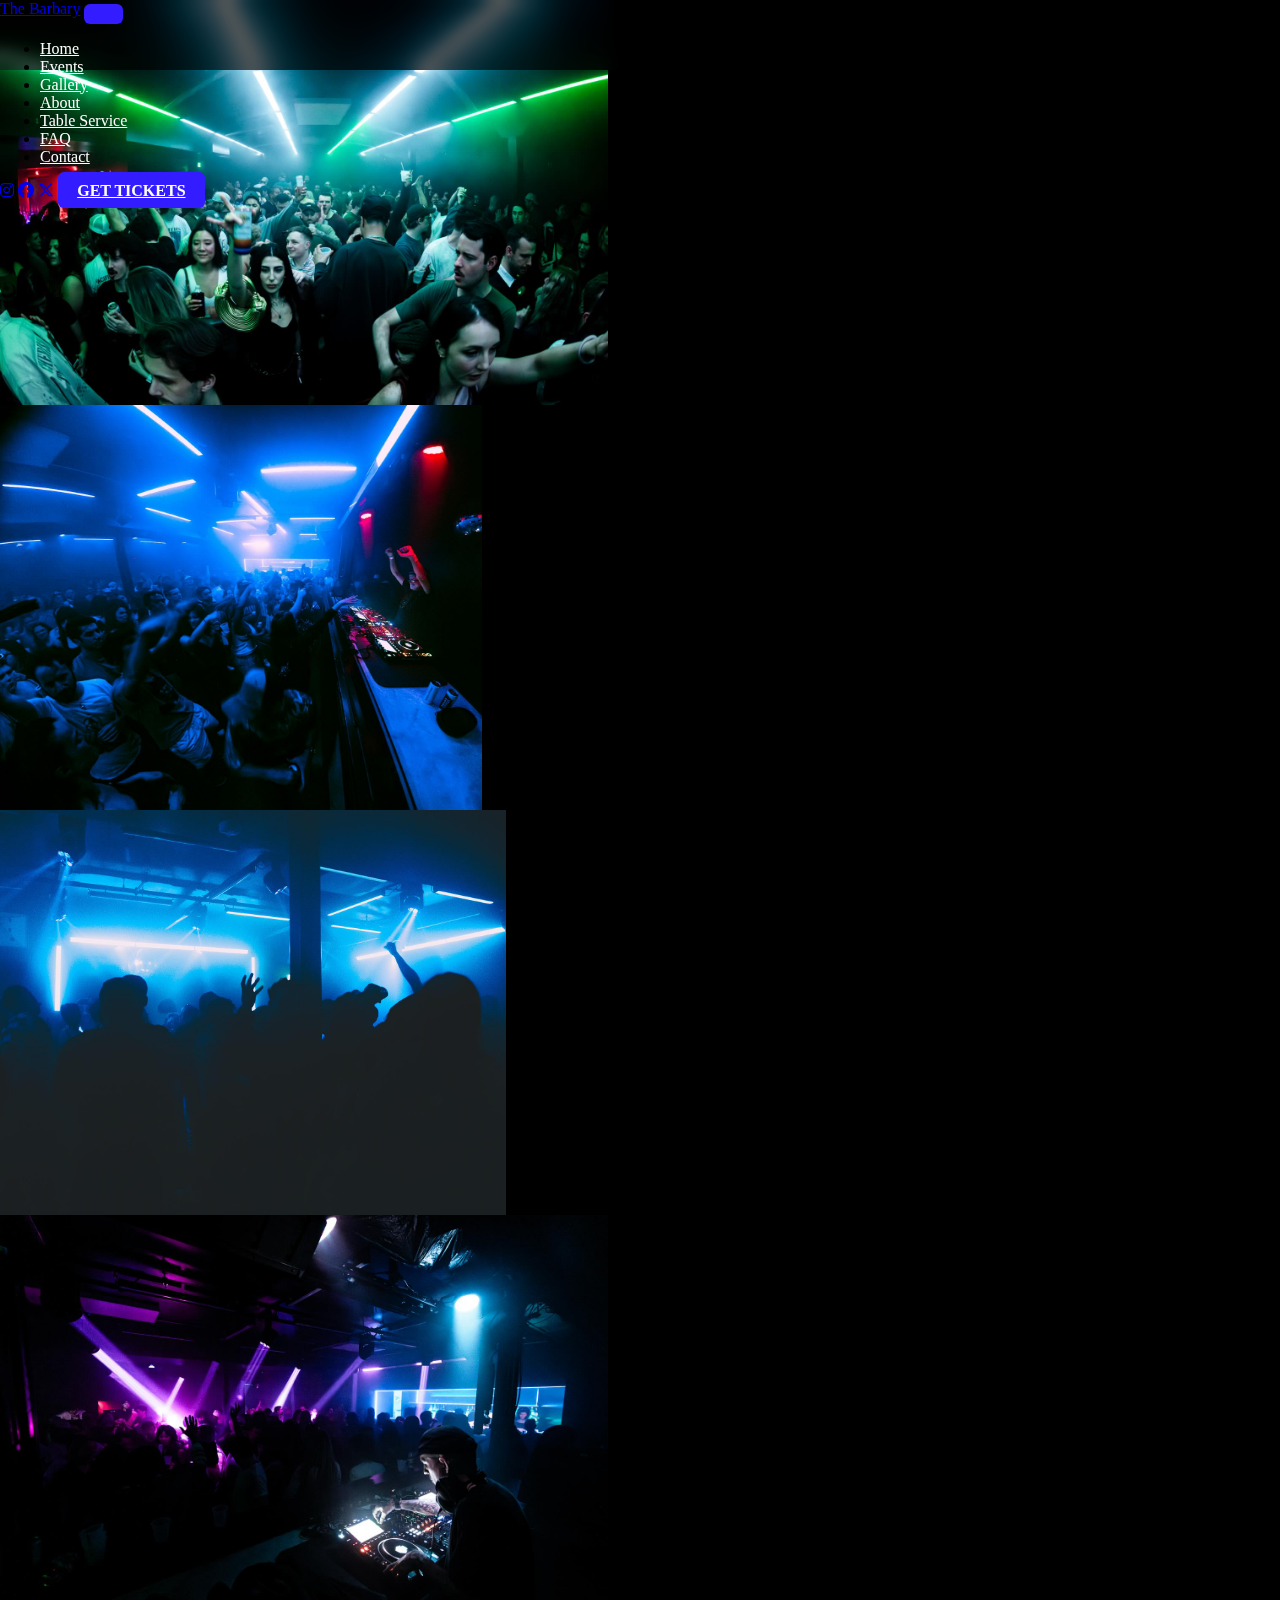
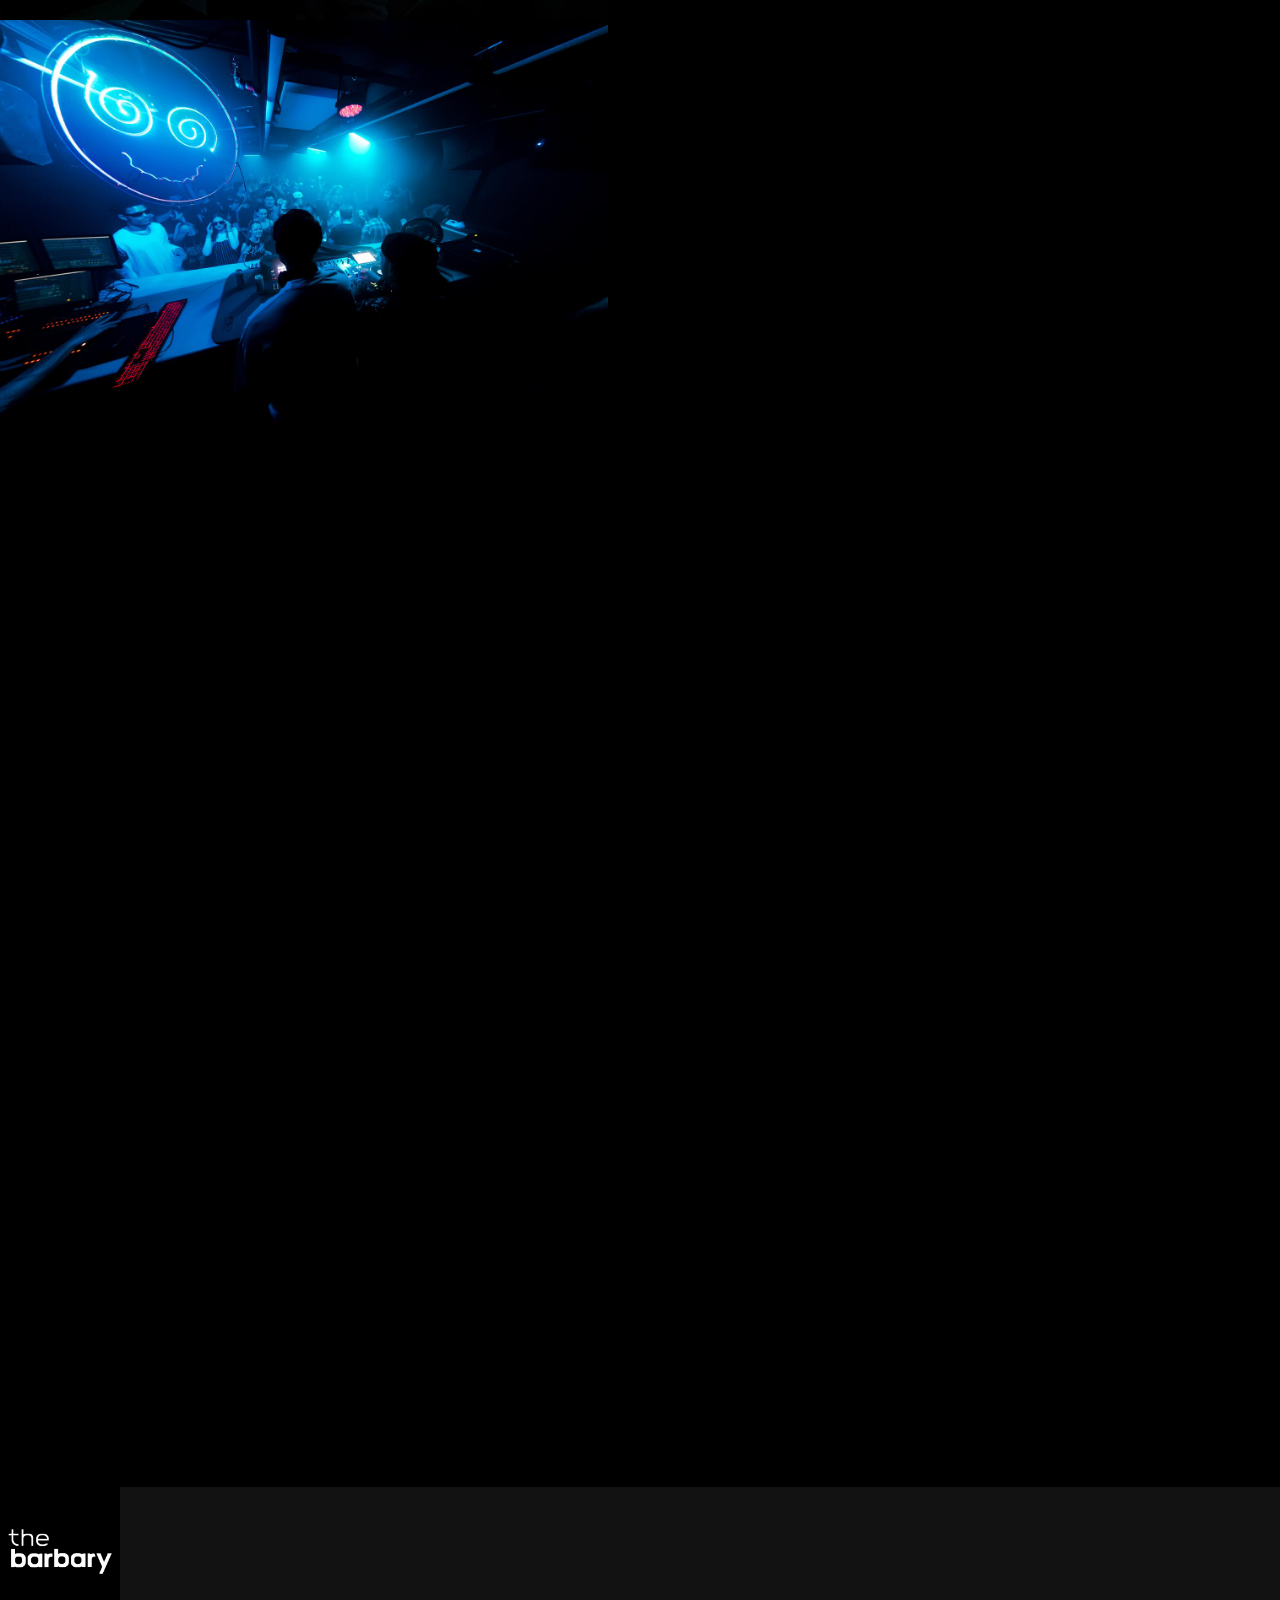
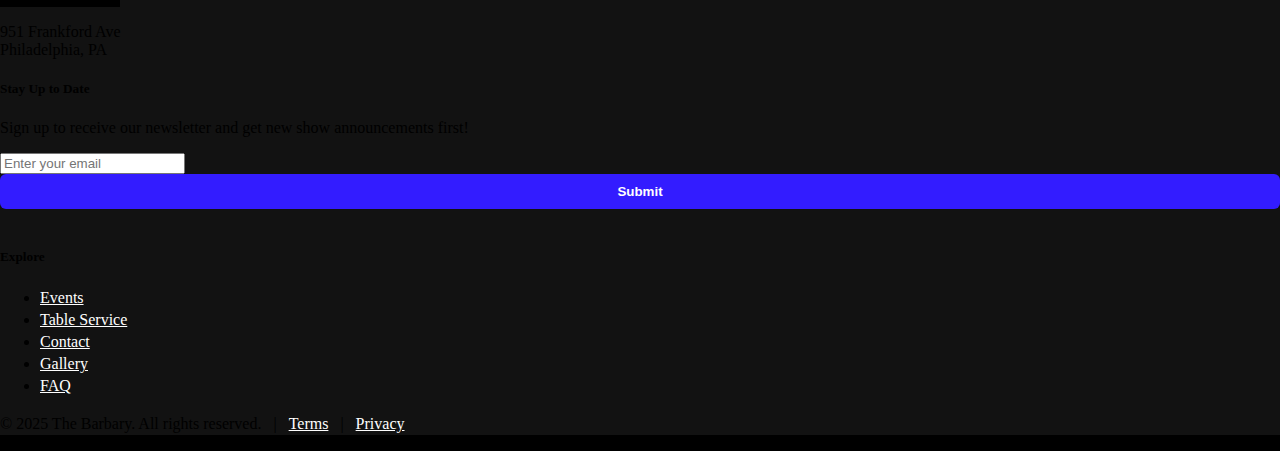
<file: Index.html>
<!doctype html>
<html lang="en">
<head>
  <meta charset="utf-8" />
  <meta name="viewport" content="width=device-width, initial-scale=1" />
  <title>The Barbary</title>

  <!-- Bootstrap CSS for layout and components -->
  <link href="https://cdn.jsdelivr.net/npm/bootstrap@5.3.6/dist/css/bootstrap.min.css" rel="stylesheet" 
    integrity="sha384-4Q6Gf2aSP4eDXB8Miphtr37CMZZQ5oXLH2yaXMJ2w8e2ZtHTl7GptT4jmndRuHDT" crossorigin="anonymous" />

  <!-- Your Custom Styles -->
  <link rel="stylesheet" href="CSS/styles.css" />
  <link rel="stylesheet" href="CSS/index.css" />

  <!-- Font Awesome for icons -->
  <link rel="stylesheet" href="https://cdnjs.cloudflare.com/ajax/libs/font-awesome/6.5.0/css/all.min.css" />
</head>
<body>

  <!-- Navbar placeholder; dynamically loaded -->
  <div id="navbar-placeholder"></div>
  <script src="JS/navbar.js"></script>

  <!-- Hero carousel: rotating banner images with fade effect -->
  <div id="heroCarousel" class="carousel slide carousel-fade" data-bs-ride="carousel" data-bs-interval="7500">
    <div class="carousel-inner">
      <!-- Each carousel-item contains one slide image -->
      <div class="carousel-item active">
        <img src="images/Carousel/the_barbary__2025-04-26T201344.000Z.jpg" 
             class="d-block w-100" 
             style="height: 45vh; min-height: 400px; object-fit: cover;" 
             alt="Slide 1" loading="lazy" />
      </div>
      <div class="carousel-item">
        <img src="images/Carousel/the_barbary__2025-05-10T191426.000Z.jpg" 
             class="d-block w-100" 
             style="height: 45vh; min-height: 400px; object-fit: cover;" 
             alt="Slide 2" loading="lazy" />
      </div>
      <div class="carousel-item">
        <img src="images/Carousel/the_barbary__2025-05-18T203223.000Z.jpg" 
             class="d-block w-100" 
             style="height: 45vh; min-height: 400px; object-fit: cover;" 
             alt="Slide 3" loading="lazy" />
      </div>
      <div class="carousel-item">
        <img src="images/Carousel/the_barbary__2025-05-23T192023.000Z.jpg" 
             class="d-block w-100" 
             style="height: 45vh; min-height: 400px; object-fit: cover;" 
             alt="Slide 4" loading="lazy" />
      </div>
      <div class="carousel-item">
        <img src="images/Carousel/the_barbary__2025-05-31T200832.000Z.jpg" 
             class="d-block w-100" 
             style="height: 45vh; min-height: 400px; object-fit: cover;" 
             alt="Slide 5" loading="lazy" />
      </div>
    </div>
  </div>

  <!-- Events Section: dynamically filled with upcoming events -->
  <section class="events-section py-0">
    <div class="container">
      <h2 class="text-white text-center mb-0 display-5 fw-bold">Upcoming Events</h2>
      <!-- Container for event cards rendered by JS -->
      <div class="row" id="eventsContainer"></div>
    </div>
  </section>

  <!-- Footer placeholder; dynamically loaded -->
  <div id="footer-placeholder"></div>
  <script src="JS/footer.js"></script>

  <!-- Bootstrap JS Bundle for components and functionality -->
  <script src="https://cdn.jsdelivr.net/npm/bootstrap@5.3.6/dist/js/bootstrap.bundle.min.js" crossorigin="anonymous"></script>

  <!-- Event data and rendering scripts -->
  <script src="JS/events.js"></script>        <!-- Contains your eventsData array -->
  <script src="JS/renderEvents.js"></script>  <!-- Contains renderEvents function -->

  <script>
    // Render only events happening in the next 30 days
    renderEvents("eventsContainer", eventsData.length, 30);
  </script>
  
</body>
</html>
</file>
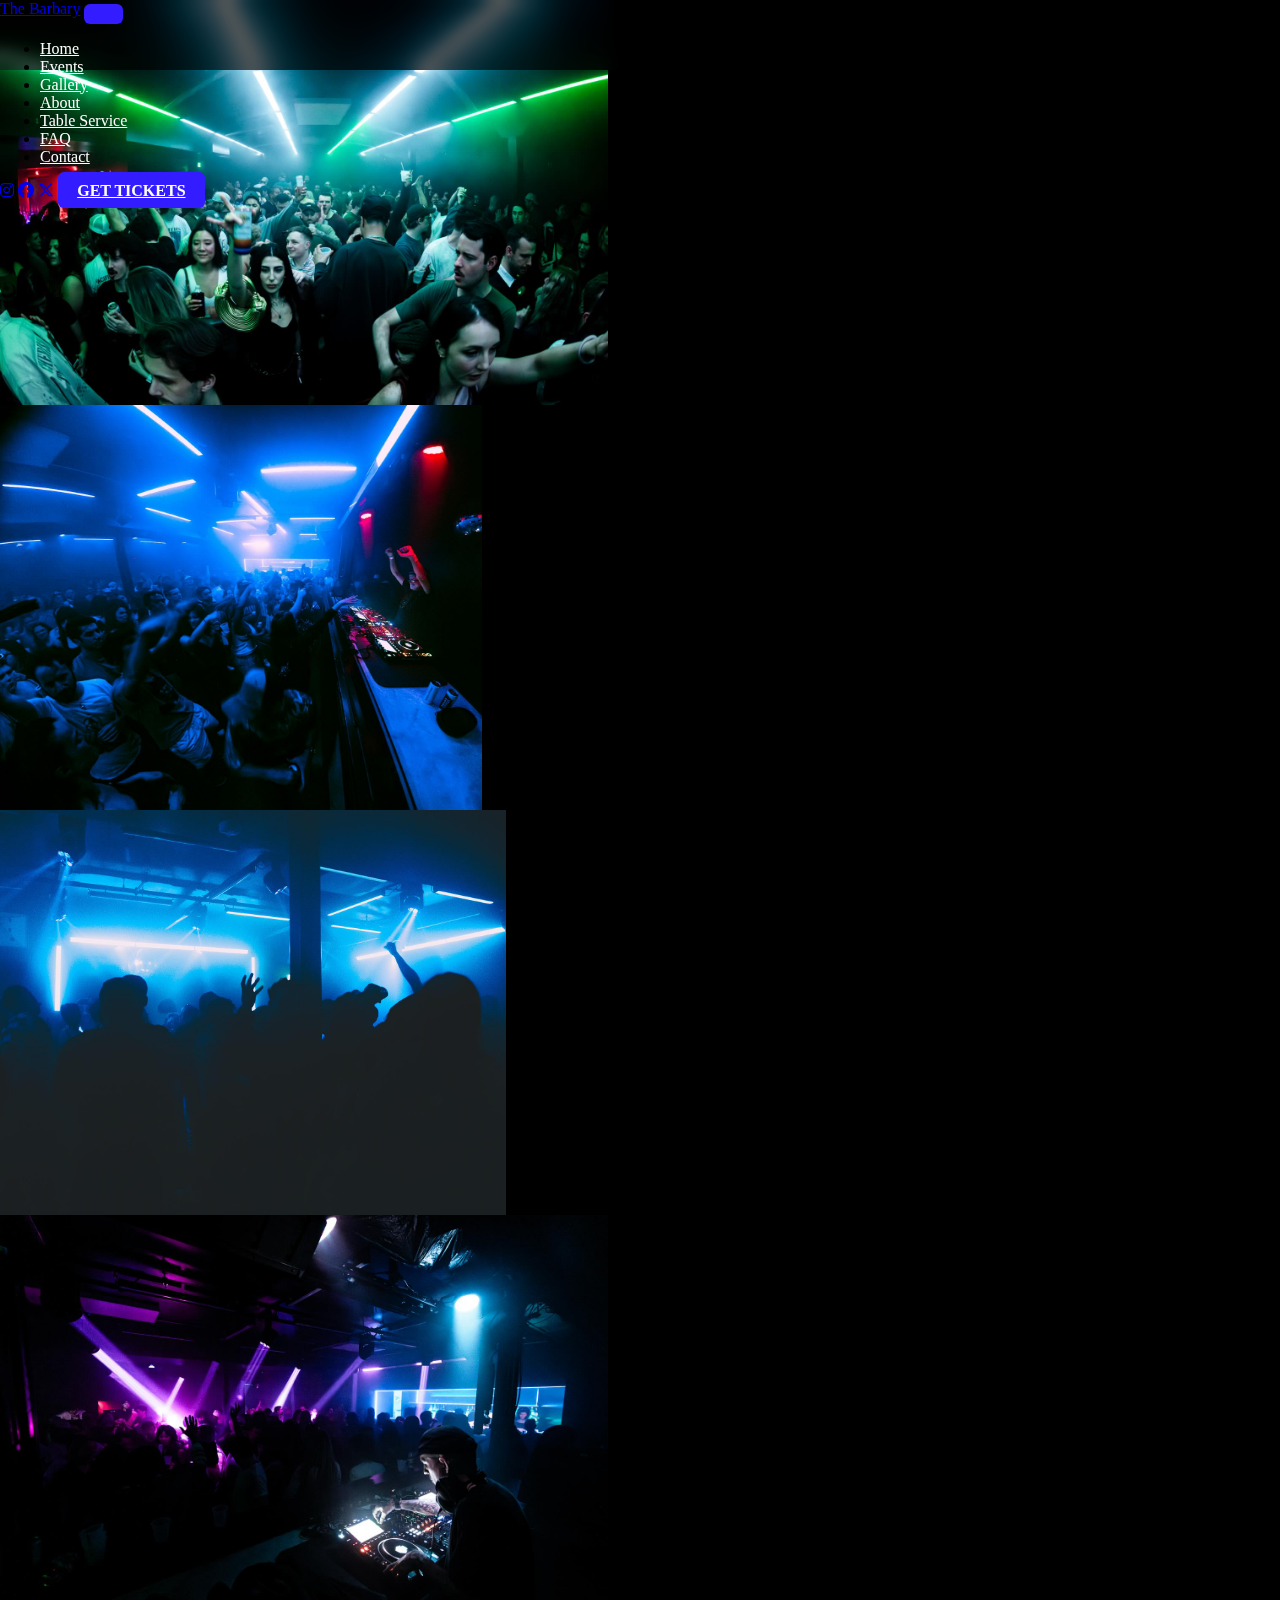
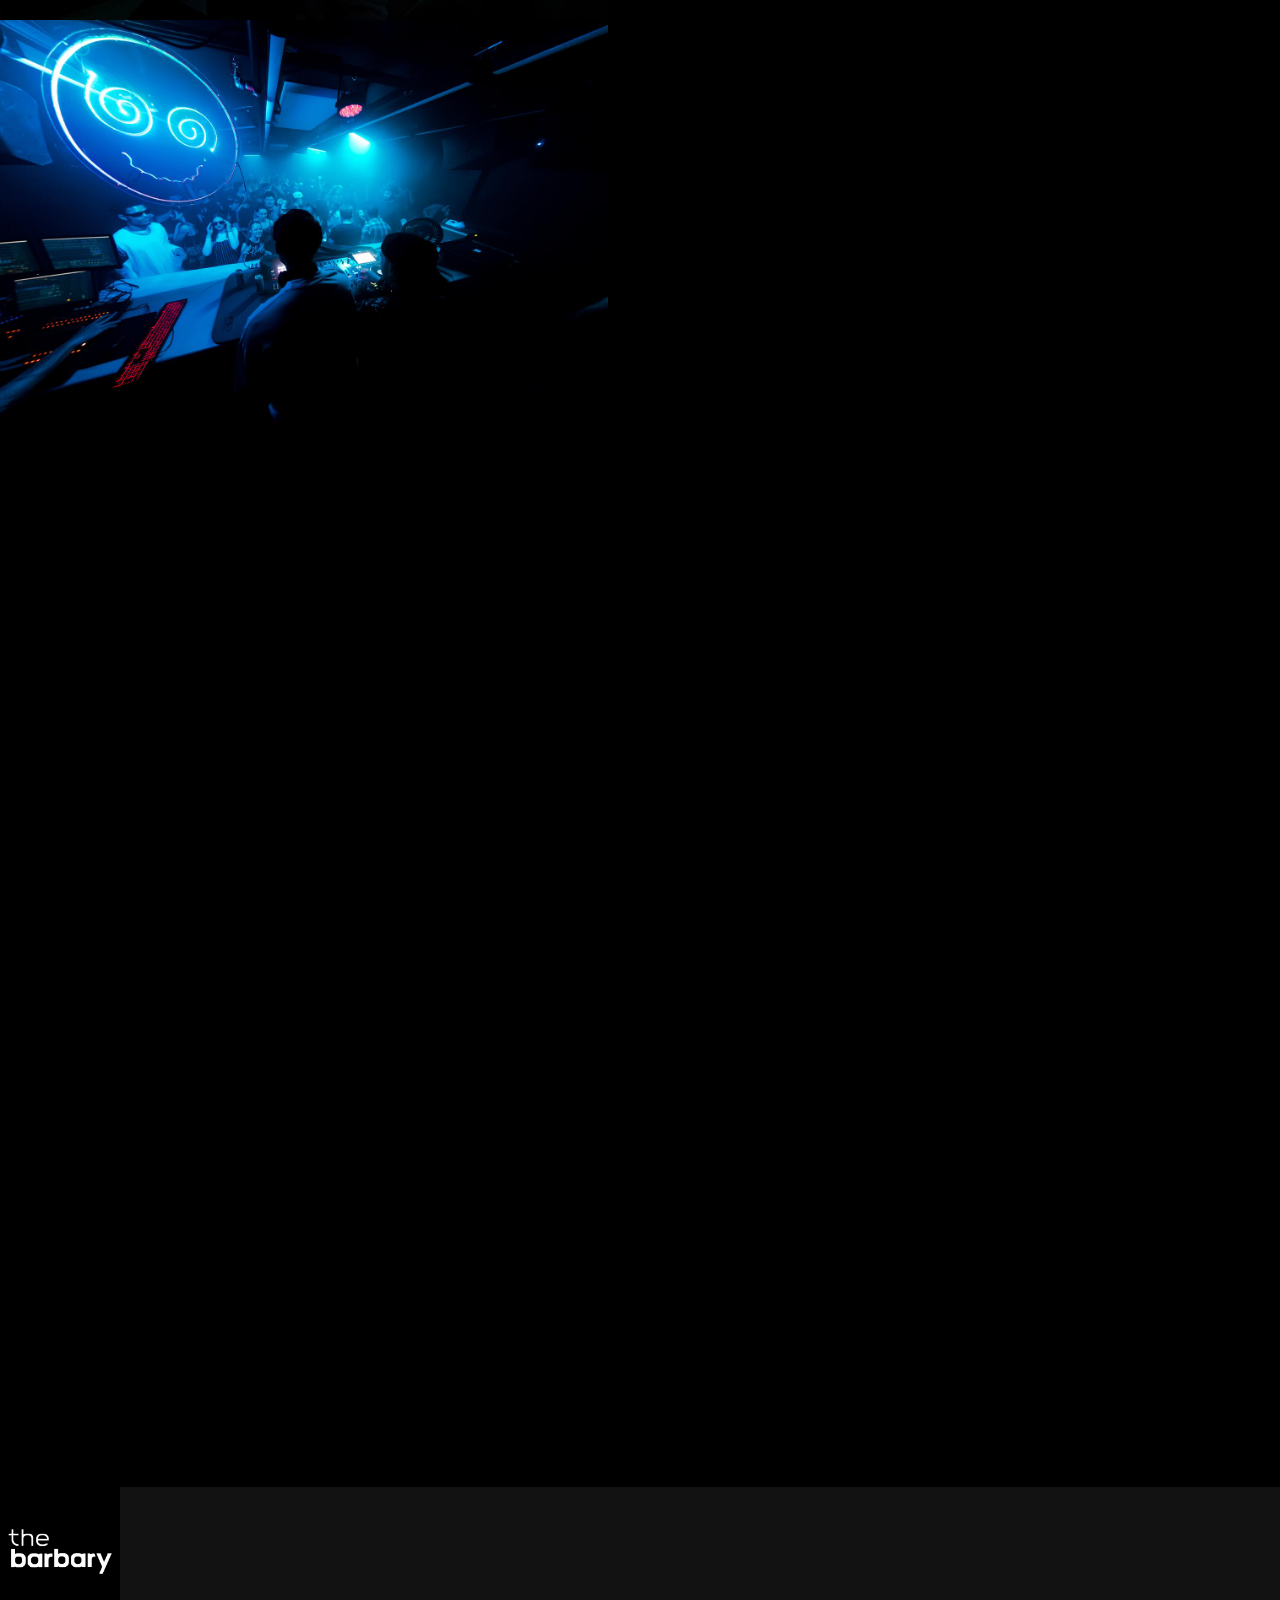
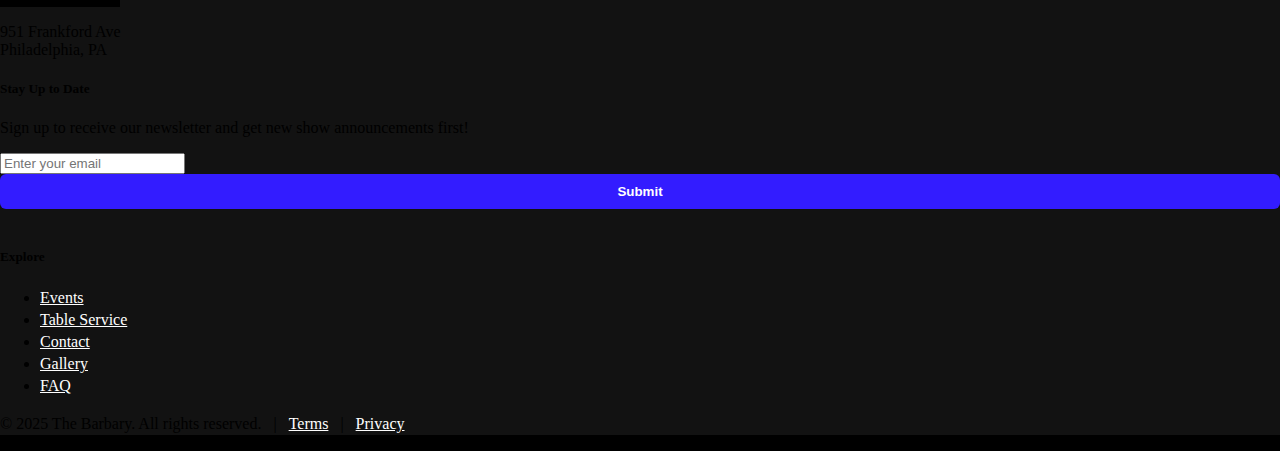
<file: index.html>
<!doctype html>
<html lang="en">
<head>
  <meta charset="utf-8" />
  <meta name="viewport" content="width=device-width, initial-scale=1" />
  <title>The Barbary</title>

  <!-- Bootstrap CSS for layout and components -->
  <link href="https://cdn.jsdelivr.net/npm/bootstrap@5.3.6/dist/css/bootstrap.min.css" rel="stylesheet" 
    integrity="sha384-4Q6Gf2aSP4eDXB8Miphtr37CMZZQ5oXLH2yaXMJ2w8e2ZtHTl7GptT4jmndRuHDT" crossorigin="anonymous" />

  <!-- Your Custom Styles -->
  <link rel="stylesheet" href="css/styles.css" />
  <link rel="stylesheet" href="css/index.css" /> <!-- Optional per-page styles -->

  <!-- Font Awesome for icons -->
  <link rel="stylesheet" href="https://cdnjs.cloudflare.com/ajax/libs/font-awesome/6.5.0/css/all.min.css" />
</head>
<body>

  <!-- Navbar placeholder; dynamically loaded -->
  <div id="navbar-placeholder"></div>
  <script src="js/navbar.js"></script>

  <!-- Hero carousel: rotating banner images with fade effect -->
  <div id="heroCarousel" class="carousel slide carousel-fade" data-bs-ride="carousel" data-bs-interval="7500">
    <div class="carousel-inner">
      <!-- Each carousel-item contains one slide image -->
      <div class="carousel-item active">
        <img src="images/Carousel/the_barbary__2025-04-26T201344.000Z.jpg" 
             class="d-block w-100" 
             style="height: 45vh; min-height: 400px; object-fit: cover;" 
             alt="Slide 1" loading="lazy" />
      </div>
      <div class="carousel-item">
        <img src="images/Carousel/the_barbary__2025-05-10T191426.000Z.jpg" 
             class="d-block w-100" 
             style="height: 45vh; min-height: 400px; object-fit: cover;" 
             alt="Slide 2" loading="lazy" />
      </div>
      <div class="carousel-item">
        <img src="images/Carousel/the_barbary__2025-05-18T203223.000Z.jpg" 
             class="d-block w-100" 
             style="height: 45vh; min-height: 400px; object-fit: cover;" 
             alt="Slide 3" loading="lazy" />
      </div>
      <div class="carousel-item">
        <img src="images/Carousel/the_barbary__2025-05-23T192023.000Z.jpg" 
             class="d-block w-100" 
             style="height: 45vh; min-height: 400px; object-fit: cover;" 
             alt="Slide 4" loading="lazy" />
      </div>
      <div class="carousel-item">
        <img src="images/Carousel/the_barbary__2025-05-31T200832.000Z.jpg" 
             class="d-block w-100" 
             style="height: 45vh; min-height: 400px; object-fit: cover;" 
             alt="Slide 5" loading="lazy" />
      </div>
    </div>
  </div>

  <!-- Events Section: dynamically filled with upcoming events -->
  <section class="events-section py-0">
    <div class="container">
      <h2 class="text-white text-center mb-0 display-5 fw-bold">Upcoming Events</h2>
      <!-- Container for event cards rendered by JS -->
      <div class="row" id="eventsContainer"></div>
    </div>
  </section>

  <!-- Footer placeholder; dynamically loaded -->
  <div id="footer-placeholder"></div>
  <script src="js/footer.js"></script>

  <!-- Bootstrap JS Bundle for components and functionality -->
  <script src="https://cdn.jsdelivr.net/npm/bootstrap@5.3.6/dist/js/bootstrap.bundle.min.js" crossorigin="anonymous"></script>

  <!-- Event data and rendering scripts -->
  <script src="js/events.js"></script>        <!-- Contains your eventsData array -->
  <script src="js/renderEvents.js"></script>  <!-- Contains renderEvents function -->

  <script>
    // Render only events happening in the next 30 days
    renderEvents("eventsContainer", eventsData.length, 30);
  </script>
  
</body>
</html>
</file>
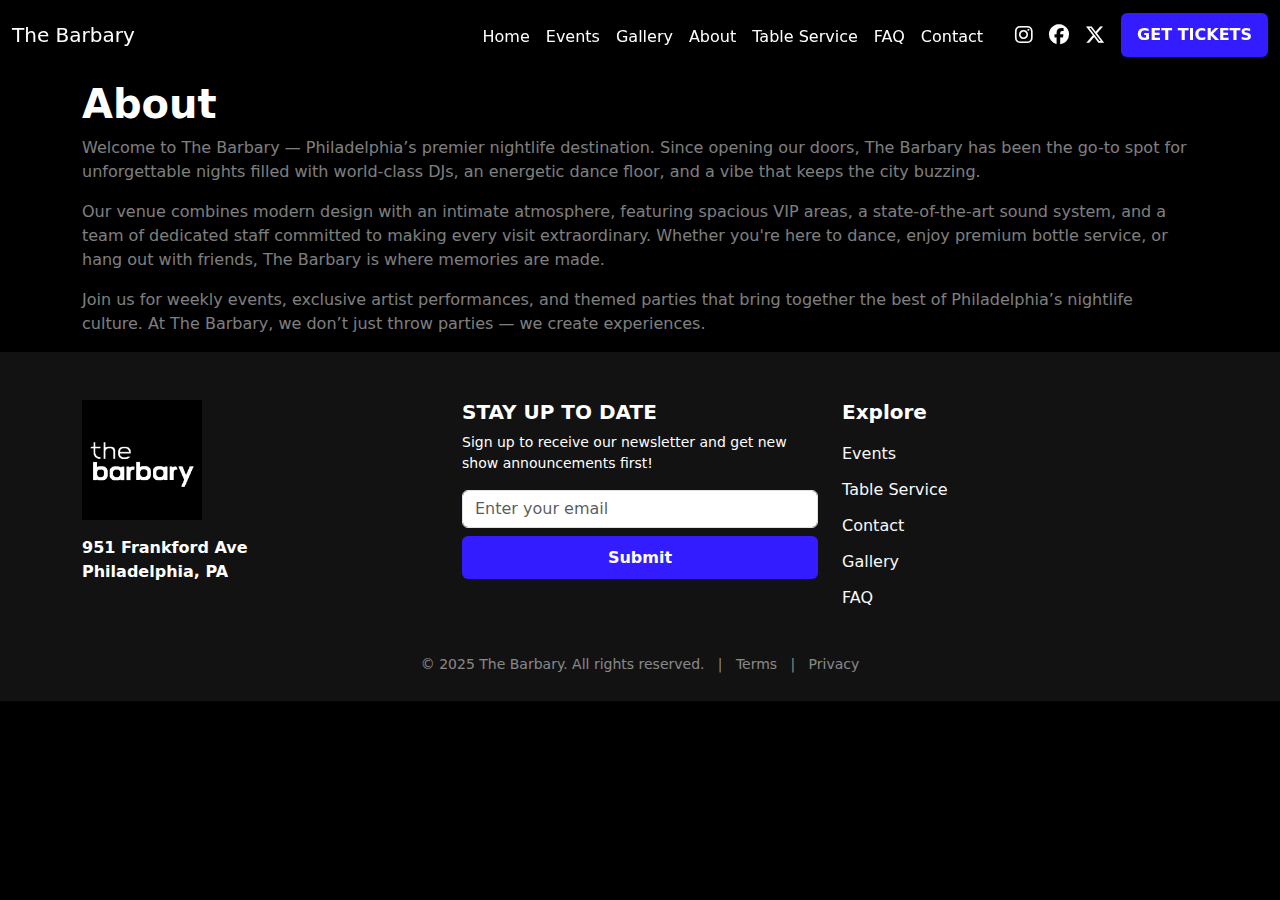
<file: About.html>
<!doctype html>
<html lang="en">
<head>
  <meta charset="utf-8" />
  <meta name="viewport" content="width=device-width, initial-scale=1" />
  <title>About</title>

  <!-- ✅ Bootstrap CSS -->
  <link href="https://cdn.jsdelivr.net/npm/bootstrap@5.3.6/dist/css/bootstrap.min.css" rel="stylesheet" crossorigin="anonymous" />

  <!-- ✅ Font Awesome Icons -->
  <link rel="stylesheet" href="https://cdnjs.cloudflare.com/ajax/libs/font-awesome/6.5.0/css/all.min.css" />

  <!-- ✅ Your Custom Styles -->
  <link rel="stylesheet" href="CSS/styles.css" />
  <link rel="stylesheet" href="CSS/index.css" /> <!-- Optional per-page styles -->
</head>

<body>

  <!-- ✅ Load Shared Navbar -->
  <div id="navbar-placeholder"></div>
  <script src="JS/navbar.js"></script>

  <!-- ✅ Page-Specific Content -->
  <main class="container page-content">
    <h1 class="text-white fw-bold">About</h1>

    <p class="text-white-50">
      Welcome to The Barbary — Philadelphia’s premier nightlife destination. Since opening our doors, The Barbary has been the go-to spot for unforgettable nights filled with world-class DJs, an energetic dance floor, and a vibe that keeps the city buzzing.
    </p>

    <p class="text-white-50">
      Our venue combines modern design with an intimate atmosphere, featuring spacious VIP areas, a state-of-the-art sound system, and a team of dedicated staff committed to making every visit extraordinary. Whether you're here to dance, enjoy premium bottle service, or hang out with friends, The Barbary is where memories are made.
    </p>

    <p class="text-white-50">
      Join us for weekly events, exclusive artist performances, and themed parties that bring together the best of Philadelphia’s nightlife culture. At The Barbary, we don’t just throw parties — we create experiences.
    </p>
  </main>

  <!-- ✅ Load Shared Footer -->
  <div id="footer-placeholder"></div>
  <script src="JS/footer.js"></script>

  <!-- ✅ Bootstrap JS Bundle -->
  <script src="https://cdn.jsdelivr.net/npm/bootstrap@5.3.6/dist/js/bootstrap.bundle.min.js" crossorigin="anonymous"></script>
</body>
</html>
</file>
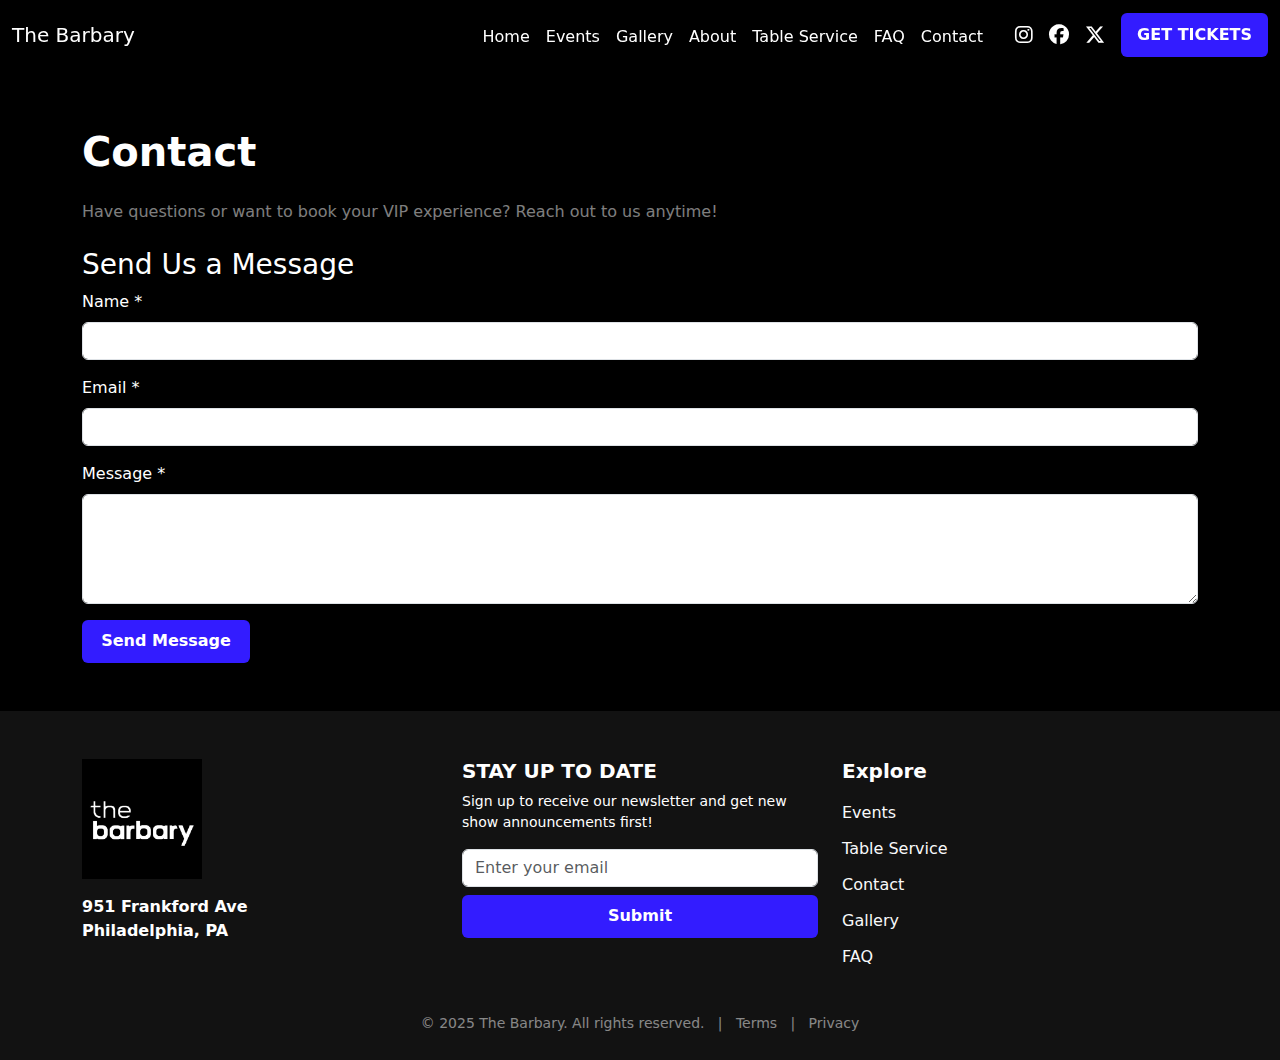
<file: Contact.html>
<!doctype html>
<html lang="en">
<head>
  <meta charset="utf-8" />
  <meta name="viewport" content="width=device-width, initial-scale=1" />
  <title>Contact</title>

  <!-- ✅ Bootstrap CSS -->
  <link href="https://cdn.jsdelivr.net/npm/bootstrap@5.3.6/dist/css/bootstrap.min.css" rel="stylesheet" crossorigin="anonymous" />

  <!-- ✅ Font Awesome Icons -->
  <link rel="stylesheet" href="https://cdnjs.cloudflare.com/ajax/libs/font-awesome/6.5.0/css/all.min.css" />

  <!-- ✅ Your Custom Styles -->
  <link rel="stylesheet" href="CSS/styles.css" />
  <link rel="stylesheet" href="CSS/index.css" /> <!-- Optional per-page styles -->
</head>

<body>

  <!-- ✅ Load Shared Navbar -->
  <div id="navbar-placeholder"></div>
  <script src="JS/navbar.js"></script>

  <!-- ✅ Page-Specific Content -->
  <main class="container page-content my-5">
    <h1 class="text-white fw-bold mb-4">Contact</h1>

    <p class="text-white-50 mb-4">Have questions or want to book your VIP experience? Reach out to us anytime!</p>

    <div class="row">
      <div class="col-12">
        <h3 class="text-white">Send Us a Message</h3>
        <form>
          <div class="mb-3">
            <label for="name" class="form-label text-white">Name *</label>
            <input type="text" class="form-control" id="name" required />
          </div>

          <div class="mb-3">
            <label for="email" class="form-label text-white">Email *</label>
            <input type="email" class="form-control" id="email" required />
          </div>

          <div class="mb-3">
            <label for="message" class="form-label text-white">Message *</label>
            <textarea class="form-control" id="message" rows="4" required></textarea>
          </div>

          <button type="submit" class="btn btn-primary">Send Message</button>
        </form>
      </div>
    </div>
  </main>

  <!-- ✅ Load Shared Footer -->
  <div id="footer-placeholder"></div>
  <script src="JS/footer.js"></script>

  <!-- ✅ Bootstrap JS Bundle -->
  <script src="https://cdn.jsdelivr.net/npm/bootstrap@5.3.6/dist/js/bootstrap.bundle.min.js" crossorigin="anonymous"></script>
</body>
</html>
</file>
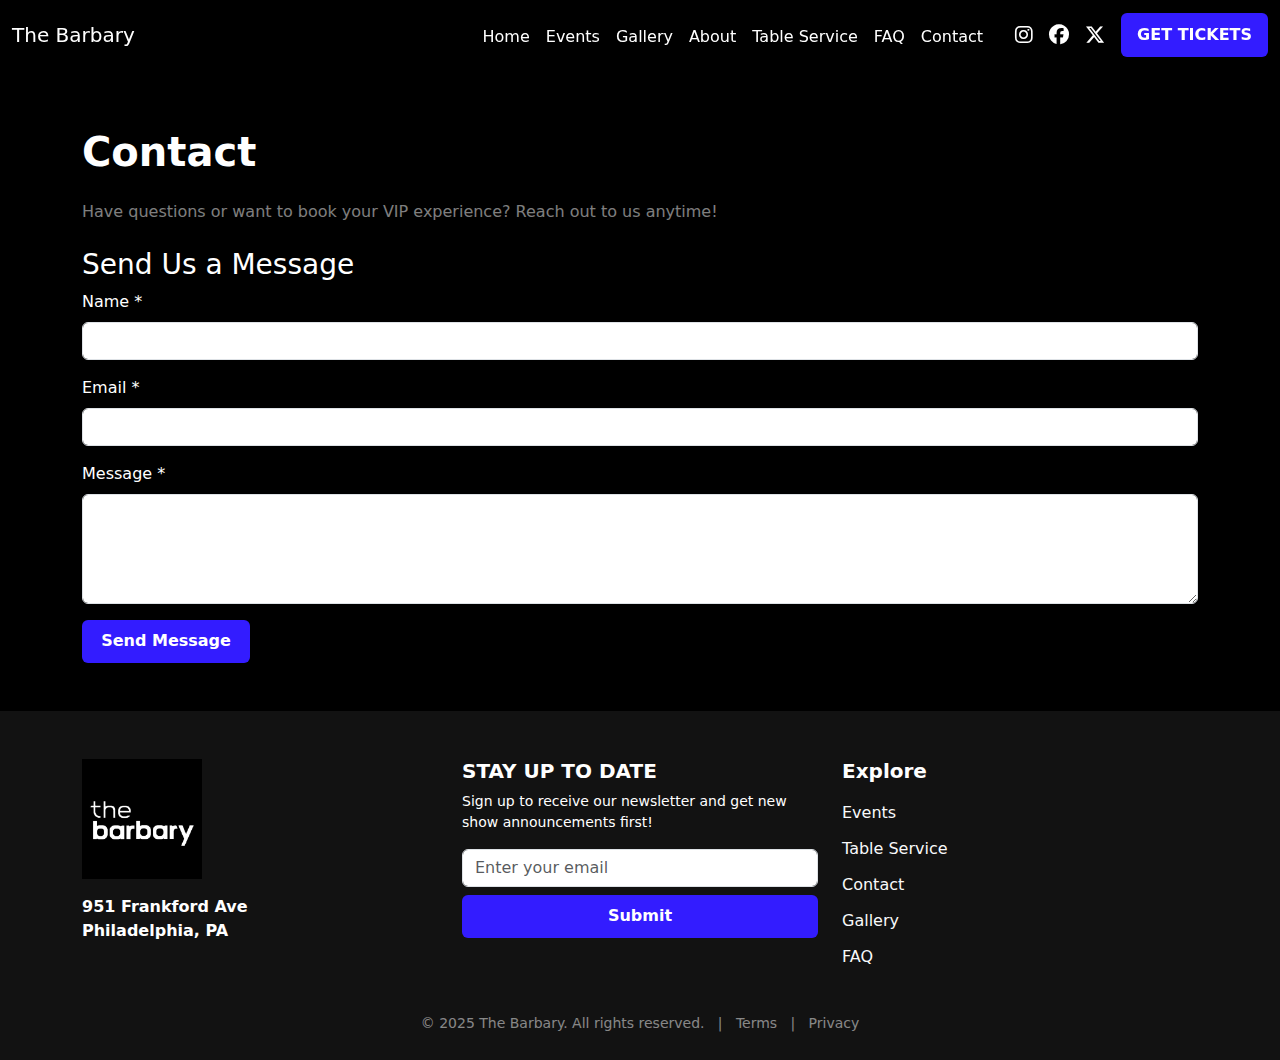
<file: contact.html>
<!doctype html>
<html lang="en">
<head>
  <meta charset="utf-8" />
  <meta name="viewport" content="width=device-width, initial-scale=1" />
  <title>Contact</title>

  <!-- ✅ Bootstrap CSS -->
  <link href="https://cdn.jsdelivr.net/npm/bootstrap@5.3.6/dist/css/bootstrap.min.css" rel="stylesheet" crossorigin="anonymous" />

  <!-- ✅ Font Awesome Icons -->
  <link rel="stylesheet" href="https://cdnjs.cloudflare.com/ajax/libs/font-awesome/6.5.0/css/all.min.css" />

  <!-- ✅ Your Custom Styles -->
  <link rel="stylesheet" href="css/styles.css" />
  <link rel="stylesheet" href="css/index.css" /> <!-- Optional per-page styles -->
</head>

<body>

  <!-- ✅ Load Shared Navbar -->
  <div id="navbar-placeholder"></div>
  <script src="JS/navbar.js"></script>

  <!-- ✅ Page-Specific Content -->
  <main class="container page-content my-5">
    <h1 class="text-white fw-bold mb-4">Contact</h1>

    <p class="text-white-50 mb-4">Have questions or want to book your VIP experience? Reach out to us anytime!</p>

    <div class="row">
      <div class="col-12">
        <h3 class="text-white">Send Us a Message</h3>
        <form>
          <div class="mb-3">
            <label for="name" class="form-label text-white">Name *</label>
            <input type="text" class="form-control" id="name" required />
          </div>

          <div class="mb-3">
            <label for="email" class="form-label text-white">Email *</label>
            <input type="email" class="form-control" id="email" required />
          </div>

          <div class="mb-3">
            <label for="message" class="form-label text-white">Message *</label>
            <textarea class="form-control" id="message" rows="4" required></textarea>
          </div>

          <button type="submit" class="btn btn-primary">Send Message</button>
        </form>
      </div>
    </div>
  </main>

  <!-- ✅ Load Shared Footer -->
  <div id="footer-placeholder"></div>
  <script src="JS/footer.js"></script>

  <!-- ✅ Bootstrap JS Bundle -->
  <script src="https://cdn.jsdelivr.net/npm/bootstrap@5.3.6/dist/js/bootstrap.bundle.min.js" crossorigin="anonymous"></script>
</body>
</html>
</file>
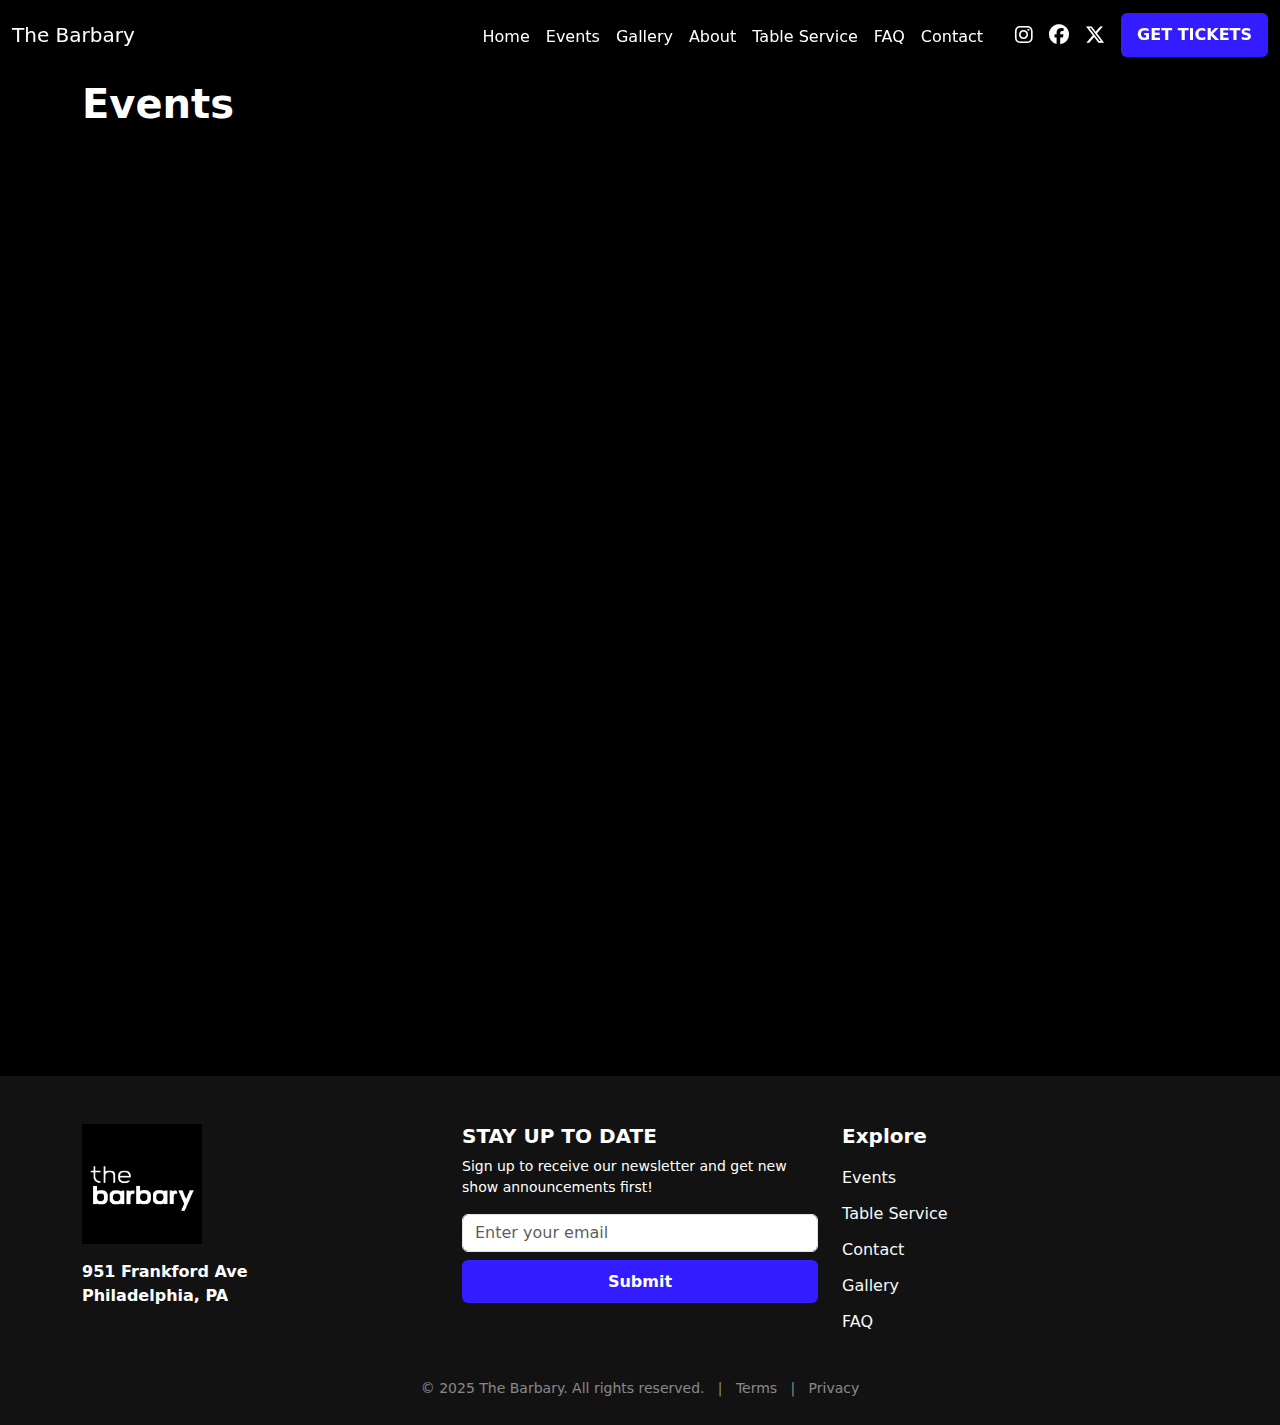
<file: Events.html>
<!doctype html>
<html lang="en">
<head>
  <meta charset="utf-8" />
  <meta name="viewport" content="width=device-width, initial-scale=1" />
  <title>Events</title>

  <!-- ✅ Bootstrap CSS -->
  <link href="https://cdn.jsdelivr.net/npm/bootstrap@5.3.6/dist/css/bootstrap.min.css" rel="stylesheet" crossorigin="anonymous" />

  <!-- ✅ Font Awesome Icons -->
  <link rel="stylesheet" href="https://cdnjs.cloudflare.com/ajax/libs/font-awesome/6.5.0/css/all.min.css" />

  <!-- ✅ Your Custom Styles -->
  <link rel="stylesheet" href="CSS/styles.css" />
  <link rel="stylesheet" href="CSS/index.css" />
</head>

<body>

  <!-- ✅ Load Shared Navbar -->
  <div id="navbar-placeholder"></div>
  <script src="JS/navbar.js"></script>

  <!-- ✅ Page-Specific Content -->
  <main class="container page-content">

    <h1 class="text-white fw-bold mb-4">Events</h1>

    <!-- Month Buttons Container -->
    <div class="d-flex justify-content-center align-items-center mb-4" id="monthButtonsContainer"></div>

    <!-- Events row container -->
    <div class="row" id="eventsContainer"></div>

  </main>

  <!-- ✅ Load Shared Footer -->
  <div id="footer-placeholder"></div>
  <script src="JS/footer.js"></script>

  <!-- ✅ Bootstrap JS Bundle -->
  <script src="https://cdn.jsdelivr.net/npm/bootstrap@5.3.6/dist/js/bootstrap.bundle.min.js" crossorigin="anonymous"></script>

  <!-- ✅ Your Events Data and Renderer -->
  <script src="JS/events.js"></script>
  <script src="JS/renderEvents.js"></script>

  <!-- Month buttons and event filtering logic -->
  <script>
    const monthNames = ["January", "February", "March", "April", "May", "June",
                        "July", "August", "September", "October", "November", "December"];

    // Get up to 3 upcoming months with events starting from current month
    function getUpcomingEventMonths(count = 3) {
      const today = new Date();
      const currentMonth = today.getMonth();
      const upcomingMonths = [];

      let checked = 0;
      let month = currentMonth;

      while (upcomingMonths.length < count && checked < 12) {
        const hasEvents = eventsData.some(event => {
          const eventDate = new Date(event.date);
          return eventDate.getMonth() === month && eventDate >= today;
        });
        if (hasEvents) upcomingMonths.push(month);
        month = (month + 1) % 12;
        checked++;
      }

      return upcomingMonths;
    }

    // Render the month buttons dynamically
    function renderMonthButtons() {
      const container = document.getElementById("monthButtonsContainer");
      container.innerHTML = "";

      const monthsToShow = getUpcomingEventMonths();

      monthsToShow.forEach((month) => {
        const btn = document.createElement("button");
        btn.className = "btn btn-secondary mx-2";
        btn.textContent = monthNames[month];
        btn.dataset.month = month;
        btn.addEventListener("click", () => setActiveMonth(month));
        container.appendChild(btn);
      });

      // Auto-select the first month on load
      if (monthsToShow.length) setActiveMonth(monthsToShow[0]);
    }

    // Set active button and render events for that month
    function setActiveMonth(month) {
      const container = document.getElementById("monthButtonsContainer");
      const buttons = container.querySelectorAll("button");
      buttons.forEach(btn => {
        btn.classList.toggle("active", parseInt(btn.dataset.month) === month);
      });
      renderEvents("eventsContainer", eventsData.length, 0, month);
    }

    // Initial render
    renderMonthButtons();
  </script>

  <!-- Optional CSS for active button styling -->
  <style>
    #monthButtonsContainer .btn.active {
      background-color: #0d6efd;
      color: white;
      font-weight: bold;
    }
  </style>

</body>
</html>
</file>
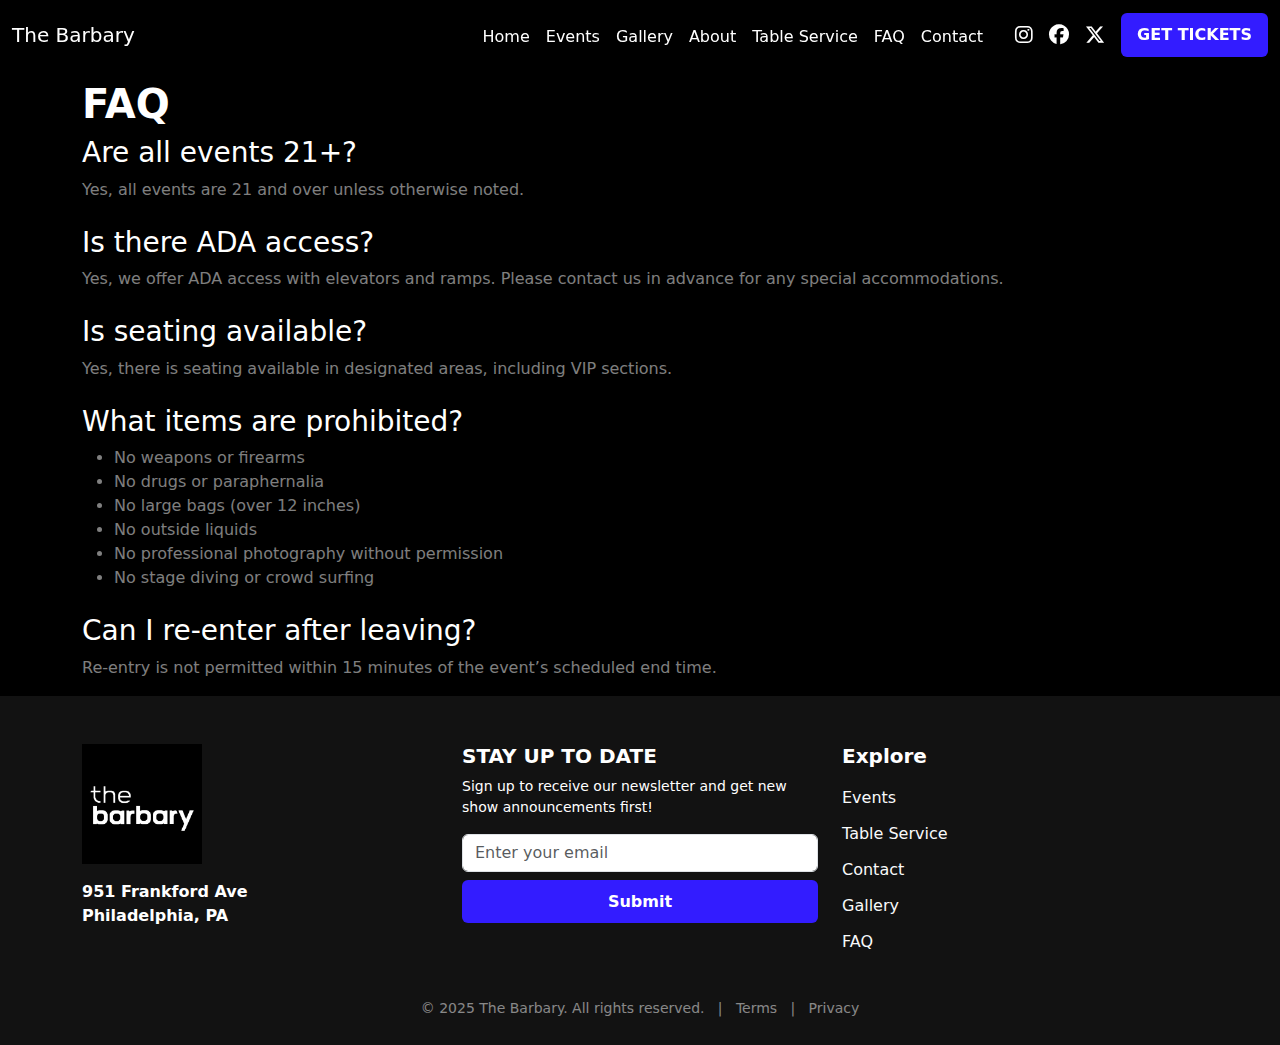
<file: FAQ.html>
<!doctype html>
<html lang="en">
<head>
  <meta charset="utf-8" />
  <meta name="viewport" content="width=device-width, initial-scale=1" />
  <title>FAQ</title>

  <!-- ✅ Bootstrap CSS -->
  <link href="https://cdn.jsdelivr.net/npm/bootstrap@5.3.6/dist/css/bootstrap.min.css" rel="stylesheet" crossorigin="anonymous" />

  <!-- ✅ Font Awesome Icons -->
  <link rel="stylesheet" href="https://cdnjs.cloudflare.com/ajax/libs/font-awesome/6.5.0/css/all.min.css" />

  <!-- ✅ Your Custom Styles -->
  <link rel="stylesheet" href="CSS/styles.css" />
  <link rel="stylesheet" href="CSS/index.css" /> <!-- Optional per-page styles -->
</head>

<body>

  <!-- ✅ Load Shared Navbar -->
  <div id="navbar-placeholder"></div>
  <script src="JS/navbar.js"></script>

  <!-- ✅ Page-Specific Content -->
  <main class="container page-content">
    <h1 class="text-white fw-bold">FAQ</h1>

    <section class="mb-4">
      <h3 class="text-white">Are all events 21+?</h3>
      <p class="text-white-50">Yes, all events are 21 and over unless otherwise noted.</p>
    </section>

    <section class="mb-4">
      <h3 class="text-white">Is there ADA access?</h3>
      <p class="text-white-50">Yes, we offer ADA access with elevators and ramps. Please contact us in advance for any special accommodations.</p>
    </section>

    <section class="mb-4">
      <h3 class="text-white">Is seating available?</h3>
      <p class="text-white-50">Yes, there is seating available in designated areas, including VIP sections.</p>
    </section>

    <section class="mb-4">
      <h3 class="text-white">What items are prohibited?</h3>
      <ul class="text-white-50">
        <li>No weapons or firearms</li>
        <li>No drugs or paraphernalia</li>
        <li>No large bags (over 12 inches)</li>
        <li>No outside liquids</li>
        <li>No professional photography without permission</li>
        <li>No stage diving or crowd surfing</li>
      </ul>
    </section>

    <section>
      <h3 class="text-white">Can I re-enter after leaving?</h3>
      <p class="text-white-50">Re-entry is not permitted within 15 minutes of the event’s scheduled end time.</p>
    </section>
  </main>

  <!-- ✅ Load Shared Footer -->
  <div id="footer-placeholder"></div>
  <script src="JS/footer.js"></script>

  <!-- ✅ Bootstrap JS Bundle -->
  <script src="https://cdn.jsdelivr.net/npm/bootstrap@5.3.6/dist/js/bootstrap.bundle.min.js" crossorigin="anonymous"></script>
</body>
</html>
</file>
<file: CSS/styles.css>
/* ===============================
   🎛️ NAVBAR - Transparent Fixed
=================================*/
.custom-navbar {
  background-color: rgba(0, 0, 0, 0.65) !important;
  backdrop-filter: blur(8px);
  -webkit-backdrop-filter: blur(8px);
  height: 70px !important;
  position: fixed;
  top: 0;
  left: 0;
  right: 0;
  z-index: 9999;
  box-shadow: none;
}

/* ✅ Page padding for all non-index pages */
.page-content {
  padding-top: 80px;
}

/* ✅ Make navbar links white by default */
.navbar-nav .nav-link {
  color: #ffffff !important;
  transition: color 0.3s ease, text-shadow 0.3s ease;
}

/* ✅ Highlight active nav/footer links (clean + glow, no underline) */
.footer .footer-link.active,
.navbar-nav .nav-link.active {
  color: #ffcc00 !important;
  font-weight: bold;
  text-shadow: 0 0 4px rgba(255, 204, 0, 0.5);
  text-decoration: none;
  border-bottom: 2px solid transparent;
}

/* ✨ Base nav link style */
.navbar-nav .nav-link {
  color: #ffffff !important;
  transition: color 0.3s ease, text-shadow 0.3s ease, border-bottom 0.2s ease;
  border-bottom: 2px solid transparent;
  padding-bottom: 2px; /* prevents layout shift on hover */
}

/* ✨ Hover effect: white + subtle glow + underline */
.navbar-nav .nav-link:hover {
  color: #ffffff;
  text-shadow: 0 0 4px rgba(255, 255, 255, 0.2);
  border-bottom: 2px solid #331cff;
  text-decoration: none;
}

/* ♿ Keyboard-only focus indicator */
.navbar-nav .nav-link:focus {
  outline: none;
}

.navbar-nav .nav-link:focus-visible {
  outline: 2px dashed #ffcc00;
  outline-offset: 3px;
}


/* ===============================
   🎞️ Carousel Transitions
=================================*/
.carousel-item {
  transition: opacity 1s ease-in-out !important;
}

/* ===============================
   🎨 Buttons (Global)
=================================*/
button,
.btn {
  cursor: pointer;
  transition: background-color 0.3s ease, color 0.3s ease, box-shadow 0.2s ease, transform 0.2s ease;
  border-radius: 6px;
  font-weight: 600;
  padding: 0.6rem 1.2rem;
  text-align: center;
  border: none;
  background-color: #331cff;
  color: #fff;
}

button:hover,
.btn:hover {
  background-color: #fff !important;
  color: #331cff !important;
  border: 1px solid #331cff !important;
  box-shadow: 0 0 6px rgba(51, 28, 255, 0.35);
  transform: scale(1.03);
}

/* Optional overrides for layout-specific tweaks */
.btn-main {
  /* Inherits global button styling */
}

.btn-footer {
  width: 100%;
  font-weight: bold;
}

/* ===============================
   🦶 Footer Styling
=================================*/
footer.footer {
  background-color: #121212;
}

/* ✅ Footer nav links hover effect + clickability */
.footer .footer-link {
  color: #fff;
  display: inline-block;
  padding: 2px 0;
  transition: all 0.2s ease;
}

.footer .footer-link:hover {
  color: #331cff !important;
  cursor: pointer;
  text-decoration: underline;
}

.footer .footer-link:hover::after {
  content: " ›";
  font-weight: bold;
  margin-left: 2px;
  transition: margin-left 0.2s ease;
}

/* ===============================
   📱 Mobile Footer Layout Fix
=================================*/
@media (max-width: 768px) {
  .footer .row {
    flex-direction: column;
    text-align: center;
  }

  .footer .col-md-4 {
    margin-bottom: 1.5rem;
  }
}

/* ✅ Fade-in & auto-hide for newsletter feedback */
#signupSuccess {
  opacity: 0;
  transition: opacity 0.5s ease;
}

#signupSuccess.show {
  opacity: 1;
}

/* ✅ Custom brand blue for success message */
.text-success {
  color: #331cff !important;
  font-weight: 600;
}
</file>
<file: CSS/index.css>
/* ===============================
   🎟️ Event Cards - Home Page Only
=================================*/

.event-card {
  min-height: 400px;
  transition: transform 0.25s ease, box-shadow 0.25s ease, margin-bottom 0.25s ease;
  position: relative;
  z-index: 1;
}

.event-image-wrapper {
  position: relative;
  overflow: hidden;
}

.event-image-wrapper img {
  height: 100%;
  object-fit: cover;
}

.event-overlay {
  position: absolute;
  top: 0;
  left: 0;
  right: 0;
  bottom: 0;
  background: rgba(0, 0, 0, 0.55);
  opacity: 0;
  transition: opacity 0.4s ease;
}

.event-image-wrapper:hover .event-overlay {
  opacity: 1;
}

/* Stronger hover fix */
.event-card:hover {
  transform: translateY(-5px) scale(1.03);
  box-shadow: 0 12px 24px rgba(0, 0, 0, 0.3);
  z-index: 9999;
  margin-bottom: 40px;
}

/* Container for event cards */
#eventsContainer {
  padding-top: 15px;       /* 👈 Added top padding to allow upward growth */
  padding-bottom: 80px;
  position: relative;
  z-index: 1;
  overflow: visible;
  min-height: 900px;
}

/* ===============================
   🎞️ Hero Carousel
=================================*/

#heroCarousel {
  margin-bottom: 0;
}

.carousel-inner,
.carousel-item,
.carousel-item img {
  background-color: transparent;
  border: none;
}

/* ===============================
   🗓️ Events Section
=================================*/

.events-section {
  margin-top: 0;
  padding-top: 0 !important;
  background-color: #000;
  position: relative;
  z-index: 0;
}

.events-section h2 {
  position: relative;
  z-index: 10;               /* 👈 Keep above default cards */
  margin-top: 0;
  margin-bottom: 1.5rem;     /* 👈 Adds room below heading */
  background-color: #000;
  padding: 0.5rem 0;
}

/* ===============================
   🌐 Base Styles (Home only)
=================================*/

body {
  background-color: #000;
  margin: 0;
}

img {
  display: block;
}

/* very usefull trick  */
/* * {
  outline: 1px solid rgba(255, 0, 0, 0.25) !important;
}  */
</file>
<file: css/styles.css>
/* ===============================
   🎛️ NAVBAR - Transparent Fixed
=================================*/
.custom-navbar {
  background-color: rgba(0, 0, 0, 0.65) !important;
  backdrop-filter: blur(8px);
  -webkit-backdrop-filter: blur(8px);
  height: 70px !important;
  position: fixed;
  top: 0;
  left: 0;
  right: 0;
  z-index: 9999;
  box-shadow: none;
}

/* ✅ Page padding for all non-index pages */
.page-content {
  padding-top: 80px;
}

/* ✅ Make navbar links white by default */
.navbar-nav .nav-link {
  color: #ffffff !important;
  transition: color 0.3s ease, text-shadow 0.3s ease;
}

/* ✅ Highlight active nav/footer links (clean + glow, no underline) */
.footer .footer-link.active,
.navbar-nav .nav-link.active {
  color: #ffcc00 !important;
  font-weight: bold;
  text-shadow: 0 0 4px rgba(255, 204, 0, 0.5);
  text-decoration: none;
  border-bottom: 2px solid transparent;
}

/* ✨ Base nav link style */
.navbar-nav .nav-link {
  color: #ffffff !important;
  transition: color 0.3s ease, text-shadow 0.3s ease, border-bottom 0.2s ease;
  border-bottom: 2px solid transparent;
  padding-bottom: 2px; /* prevents layout shift on hover */
}

/* ✨ Hover effect: white + subtle glow + underline */
.navbar-nav .nav-link:hover {
  color: #ffffff;
  text-shadow: 0 0 4px rgba(255, 255, 255, 0.2);
  border-bottom: 2px solid #331cff;
  text-decoration: none;
}

/* ♿ Keyboard-only focus indicator */
.navbar-nav .nav-link:focus {
  outline: none;
}

.navbar-nav .nav-link:focus-visible {
  outline: 2px dashed #ffcc00;
  outline-offset: 3px;
}


/* ===============================
   🎞️ Carousel Transitions
=================================*/
.carousel-item {
  transition: opacity 1s ease-in-out !important;
}

/* ===============================
   🎨 Buttons (Global)
=================================*/
button,
.btn {
  cursor: pointer;
  transition: background-color 0.3s ease, color 0.3s ease, box-shadow 0.2s ease, transform 0.2s ease;
  border-radius: 6px;
  font-weight: 600;
  padding: 0.6rem 1.2rem;
  text-align: center;
  border: none;
  background-color: #331cff;
  color: #fff;
}

button:hover,
.btn:hover {
  background-color: #fff !important;
  color: #331cff !important;
  border: 1px solid #331cff !important;
  box-shadow: 0 0 6px rgba(51, 28, 255, 0.35);
  transform: scale(1.03);
}

/* Optional overrides for layout-specific tweaks */
.btn-main {
  /* Inherits global button styling */
}

.btn-footer {
  width: 100%;
  font-weight: bold;
}

/* ===============================
   🦶 Footer Styling
=================================*/
footer.footer {
  background-color: #121212;
}

/* ✅ Footer nav links hover effect + clickability */
.footer .footer-link {
  color: #fff;
  display: inline-block;
  padding: 2px 0;
  transition: all 0.2s ease;
}

.footer .footer-link:hover {
  color: #331cff !important;
  cursor: pointer;
  text-decoration: underline;
}

.footer .footer-link:hover::after {
  content: " ›";
  font-weight: bold;
  margin-left: 2px;
  transition: margin-left 0.2s ease;
}

/* ===============================
   📱 Mobile Footer Layout Fix
=================================*/
@media (max-width: 768px) {
  .footer .row {
    flex-direction: column;
    text-align: center;
  }

  .footer .col-md-4 {
    margin-bottom: 1.5rem;
  }
}

/* ✅ Fade-in & auto-hide for newsletter feedback */
#signupSuccess {
  opacity: 0;
  transition: opacity 0.5s ease;
}

#signupSuccess.show {
  opacity: 1;
}

/* ✅ Custom brand blue for success message */
.text-success {
  color: #331cff !important;
  font-weight: 600;
}
</file>
<file: css/index.css>
/* ===============================
   🎟️ Event Cards - Home Page Only
=================================*/

.event-card {
  min-height: 400px;
  transition: transform 0.25s ease, box-shadow 0.25s ease, margin-bottom 0.25s ease;
  position: relative;
  z-index: 1;
}

.event-image-wrapper {
  position: relative;
  overflow: hidden;
}

.event-image-wrapper img {
  height: 100%;
  object-fit: cover;
}

.event-overlay {
  position: absolute;
  top: 0;
  left: 0;
  right: 0;
  bottom: 0;
  background: rgba(0, 0, 0, 0.55);
  opacity: 0;
  transition: opacity 0.4s ease;
}

.event-image-wrapper:hover .event-overlay {
  opacity: 1;
}

/* Stronger hover fix */
.event-card:hover {
  transform: translateY(-5px) scale(1.03);
  box-shadow: 0 12px 24px rgba(0, 0, 0, 0.3);
  z-index: 9999;
  margin-bottom: 40px;
}

/* Container for event cards */
#eventsContainer {
  padding-top: 15px;       /* 👈 Added top padding to allow upward growth */
  padding-bottom: 80px;
  position: relative;
  z-index: 1;
  overflow: visible;
  min-height: 900px;
}

/* ===============================
   🎞️ Hero Carousel
=================================*/

#heroCarousel {
  margin-bottom: 0;
}

.carousel-inner,
.carousel-item,
.carousel-item img {
  background-color: transparent;
  border: none;
}

/* ===============================
   🗓️ Events Section
=================================*/

.events-section {
  margin-top: 0;
  padding-top: 0 !important;
  background-color: #000;
  position: relative;
  z-index: 0;
}

.events-section h2 {
  position: relative;
  z-index: 10;               /* 👈 Keep above default cards */
  margin-top: 0;
  margin-bottom: 1.5rem;     /* 👈 Adds room below heading */
  background-color: #000;
  padding: 0.5rem 0;
}

/* ===============================
   🌐 Base Styles (Home only)
=================================*/

body {
  background-color: #000;
  margin: 0;
}

img {
  display: block;
}

/* very usefull trick  */
/* * {
  outline: 1px solid rgba(255, 0, 0, 0.25) !important;
}  */
</file>
